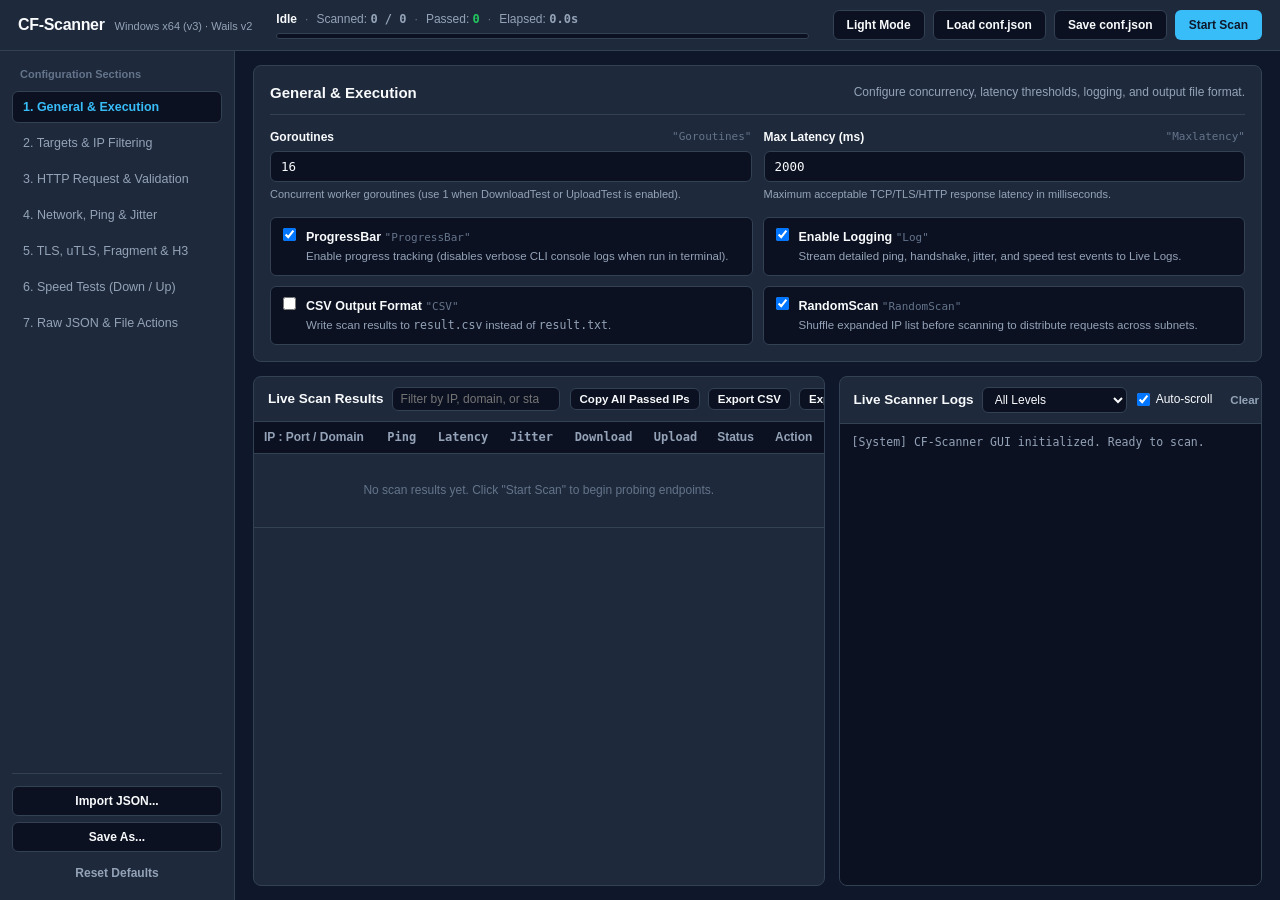
<file: cf-scanner/frontend/index.html>
<!DOCTYPE html>
<html lang="en" data-theme="dark">
<head>
  <meta charset="UTF-8" />
  <meta name="viewport" content="width=device-width, initial-scale=1.0" />
  <title>CF-Scanner — Cloudflare CDN &amp; Edge IP Scanner</title>
  <link rel="stylesheet" href="style.css" />
</head>
<body>
  <div class="app-shell">
    <!-- Top Control Bar -->
    <header class="topbar">
      <div class="brand-zone">
        <span class="brand-title">CF-Scanner</span>
        <span class="brand-meta">Windows x64 (v3) · Wails v2</span>
      </div>

      <div class="progress-zone" aria-label="Scan progress">
        <div class="progress-stats">
          <span id="status-badge" class="status-text" data-state="idle">Idle</span>
          <span class="sep">·</span>
          <span>Scanned: <strong id="stat-scanned" class="mono">0 / 0</strong></span>
          <span class="sep">·</span>
          <span>Passed: <strong id="stat-passed" class="mono text-success">0</strong></span>
          <span class="sep">·</span>
          <span>Elapsed: <strong id="stat-elapsed" class="mono">0.0s</strong></span>
        </div>
        <div class="progress-track" role="progressbar" aria-valuemin="0" aria-valuemax="100" aria-valuenow="0" id="progress-bar-container">
          <div id="progress-fill" class="progress-fill" style="width: 0%"></div>
        </div>
      </div>

      <div class="actions-zone">
        <button type="button" id="btn-theme-toggle" class="btn btn-secondary" title="Toggle Dark / Light Theme">
          Light Mode
        </button>
        <button type="button" id="btn-load-conf" class="btn btn-secondary">
          Load conf.json
        </button>
        <button type="button" id="btn-save-conf" class="btn btn-secondary">
          Save conf.json
        </button>
        <button type="button" id="btn-start-stop" class="btn btn-primary" data-running="false">
          Start Scan
        </button>
      </div>
    </header>

    <!-- Main Workspace Split -->
    <div class="workspace">
      <!-- Left Sidebar Navigation for 1-to-1 conf.json Sections -->
      <aside class="sidebar" aria-label="Configuration sections">
        <div class="sidebar-group-label">Configuration Sections</div>
        <nav class="sidebar-nav">
          <button type="button" class="nav-item active" data-tab="tab-general">
            <span>1. General &amp; Execution</span>
          </button>
          <button type="button" class="nav-item" data-tab="tab-targets">
            <span>2. Targets &amp; IP Filtering</span>
          </button>
          <button type="button" class="nav-item" data-tab="tab-http">
            <span>3. HTTP Request &amp; Validation</span>
          </button>
          <button type="button" class="nav-item" data-tab="tab-network">
            <span>4. Network, Ping &amp; Jitter</span>
          </button>
          <button type="button" class="nav-item" data-tab="tab-tls">
            <span>5. TLS, uTLS, Fragment &amp; H3</span>
          </button>
          <button type="button" class="nav-item" data-tab="tab-speed">
            <span>6. Speed Tests (Down / Up)</span>
          </button>
          <button type="button" class="nav-item" data-tab="tab-json">
            <span>7. Raw JSON &amp; File Actions</span>
          </button>
        </nav>

        <div class="sidebar-footer">
          <button type="button" id="btn-import-conf" class="btn btn-secondary btn-block">Import JSON...</button>
          <button type="button" id="btn-save-as-conf" class="btn btn-secondary btn-block">Save As...</button>
          <button type="button" id="btn-reset-conf" class="btn btn-ghost btn-block">Reset Defaults</button>
        </div>
      </aside>

      <!-- Center & Right Main Content -->
      <main class="main-viewport">
        <!-- Validation / Speed-Test Warning Banner -->
        <div id="goroutine-warning" class="warning-banner hidden" role="alert">
          <div class="warning-text">
            <strong>Bandwidth Contention Warning:</strong>
            <code>DownloadTest</code> or <code>UploadTest</code> is enabled while <code>Goroutines</code> is greater than 1 (<span id="warn-goroutine-val" class="mono">16</span>). Running concurrent speed tests causes inaccurate measurements.
          </div>
          <button type="button" id="btn-fix-goroutines" class="btn btn-warn-action">Set Goroutines = 1</button>
        </div>

        <!-- Upper Configuration Pane -->
        <section class="config-pane">
          <!-- TAB 1: General & Execution -->
          <div id="tab-general" class="tab-panel active">
            <div class="panel-header">
              <h2>General &amp; Execution</h2>
              <p>Configure concurrency, latency thresholds, logging, and output file format.</p>
            </div>
            <div class="form-grid cols-2">
              <div class="field">
                <label for="cfg-Goroutines">Goroutines <span class="key-hint">"Goroutines"</span></label>
                <input type="number" id="cfg-Goroutines" min="1" max="512" step="1" class="mono" />
                <span class="field-help">Concurrent worker goroutines (use 1 when DownloadTest or UploadTest is enabled).</span>
              </div>
              <div class="field">
                <label for="cfg-Maxlatency">Max Latency (ms) <span class="key-hint">"Maxlatency"</span></label>
                <input type="number" id="cfg-Maxlatency" min="50" max="60000" step="50" class="mono" />
                <span class="field-help">Maximum acceptable TCP/TLS/HTTP response latency in milliseconds.</span>
              </div>
            </div>
            <div class="toggle-grid">
              <label class="toggle-card">
                <input type="checkbox" id="cfg-ProgressBar" />
                <div>
                  <div class="toggle-title">ProgressBar <span class="key-hint">"ProgressBar"</span></div>
                  <div class="toggle-desc">Enable progress tracking (disables verbose CLI console logs when run in terminal).</div>
                </div>
              </label>
              <label class="toggle-card">
                <input type="checkbox" id="cfg-Log" />
                <div>
                  <div class="toggle-title">Enable Logging <span class="key-hint">"Log"</span></div>
                  <div class="toggle-desc">Stream detailed ping, handshake, jitter, and speed test events to Live Logs.</div>
                </div>
              </label>
              <label class="toggle-card">
                <input type="checkbox" id="cfg-CSV" />
                <div>
                  <div class="toggle-title">CSV Output Format <span class="key-hint">"CSV"</span></div>
                  <div class="toggle-desc">Write scan results to <code>result.csv</code> instead of <code>result.txt</code>.</div>
                </div>
              </label>
              <label class="toggle-card">
                <input type="checkbox" id="cfg-RandomScan" />
                <div>
                  <div class="toggle-title">RandomScan <span class="key-hint">"RandomScan"</span></div>
                  <div class="toggle-desc">Shuffle expanded IP list before scanning to distribute requests across subnets.</div>
                </div>
              </label>
            </div>
          </div>

          <!-- TAB 2: Targets & IP Filtering -->
          <div id="tab-targets" class="tab-panel">
            <div class="panel-header">
              <h2>Targets &amp; IP Filtering</h2>
              <p>Configure IPv4/IPv6 lists (supporting both single IPs and CIDR ranges), AllowRange/IgnoreRange filters, and DomainScan.</p>
            </div>
            <div class="form-grid cols-2">
              <div class="field">
                <label for="cfg-IpVersion">IP Version <span class="key-hint">"IpVersion"</span></label>
                <select id="cfg-IpVersion" class="mono">
                  <option value="4">4 (IPv4 — Single IPs /32 &amp; CIDR Ranges)</option>
                  <option value="6">6 (IPv6 — Single IPs /128 &amp; CIDR Ranges)</option>
                </select>
              </div>
              <div class="field">
                <label for="cfg-IplistPath">IP List File Path <span class="key-hint">"IplistPath"</span></label>
                <div class="input-with-btn">
                  <input type="text" id="cfg-IplistPath" class="mono" placeholder="ipv4.txt" />
                  <button type="button" id="btn-browse-iplist" class="btn btn-secondary">Browse File...</button>
                  <button type="button" id="btn-load-iplist-editor" class="btn btn-secondary">Load File</button>
                </div>
              </div>
            </div>

            <!-- Inline IP List Editor & Live Preview -->
            <div class="subpanel">
              <div class="subpanel-header">
                <div>
                  <strong>Inline IP / CIDR List Editor &amp; Validator</strong>
                  <span class="subpanel-meta" id="iplist-preview-summary">Supports bare single IPs (104.16.132.229, 2606:4700::6810:84e5) and CIDR blocks.</span>
                </div>
                <div class="subpanel-actions">
                  <button type="button" id="btn-preview-iplist" class="btn btn-secondary btn-sm">Validate &amp; Count</button>
                  <button type="button" id="btn-save-iplist-editor" class="btn btn-secondary btn-sm">Save to IplistPath</button>
                </div>
              </div>
              <textarea id="iplist-inline-editor" rows="4" class="mono" placeholder="# Paste or edit single IPs and CIDR ranges here...&#10;104.16.132.229&#10;104.16.0.0/24"></textarea>
              <div id="iplist-warnings" class="inline-warnings hidden"></div>
            </div>

            <div class="form-grid cols-2">
              <div class="field">
                <label for="cfg-IgnoreRange">IgnoreRange (One CIDR or Single IP per line) <span class="key-hint">"IgnoreRange"</span></label>
                <textarea id="cfg-IgnoreRange" rows="3" class="mono" placeholder="172.0.0.0/8&#10;104.16.132.229"></textarea>
              </div>
              <div class="field">
                <label for="cfg-AllowRange">AllowRange (One CIDR or Single IP per line; empty = allow all) <span class="key-hint">"AllowRange"</span></label>
                <textarea id="cfg-AllowRange" rows="3" class="mono" placeholder="104.16.0.0/16&#10;104.16.132.229"></textarea>
              </div>
            </div>

            <div class="subpanel">
              <div class="subpanel-header">
                <strong>DomainScan Configuration <span class="key-hint">"DomainScan"</span></strong>
              </div>
              <div class="toggle-grid cols-3">
                <label class="toggle-compact"><input type="checkbox" id="cfg-DomainScan-Enable" /> <span>Enable (<code>"Enable"</code>)</span></label>
                <label class="toggle-compact"><input type="checkbox" id="cfg-DomainScan-DomainAsSNI" /> <span>DomainAsSNI (<code>"DomainAsSNI"</code>)</span></label>
                <label class="toggle-compact"><input type="checkbox" id="cfg-DomainScan-DomainAsHost" /> <span>DomainAsHost (<code>"DomainAsHost"</code>)</span></label>
                <label class="toggle-compact"><input type="checkbox" id="cfg-DomainScan-Shuffle" /> <span>Shuffle (<code>"Shuffle"</code>)</span></label>
                <label class="toggle-compact"><input type="checkbox" id="cfg-DomainScan-SkipIPV6" /> <span>SkipIPV6 (<code>"SkipIPV6"</code>)</span></label>
              </div>
              <div class="field mt-8">
                <label for="cfg-DomainScan-DomainListPath">DomainListPath <span class="key-hint">"DomainListPath"</span></label>
                <div class="input-with-btn">
                  <input type="text" id="cfg-DomainScan-DomainListPath" class="mono" placeholder="cloudfalare-domains.txt" />
                  <button type="button" id="btn-browse-domainlist" class="btn btn-secondary">Browse File...</button>
                </div>
              </div>
            </div>
          </div>

          <!-- TAB 3: HTTP Request & Validation -->
          <div id="tab-http" class="tab-panel">
            <div class="panel-header">
              <h2>HTTP Request &amp; Response Validation</h2>
              <p>Configure request Hostname, Ports, Path, Padding cookies, custom Request Headers, and expected Response validation.</p>
            </div>
            <div class="form-grid cols-3">
              <div class="field">
                <label for="cfg-Hostname">Hostname <span class="key-hint">"Hostname"</span></label>
                <input type="text" id="cfg-Hostname" class="mono" placeholder="cp.cloudflare.com or {ip}" />
              </div>
              <div class="field">
                <label for="cfg-Path">Path <span class="key-hint">"Path"</span></label>
                <input type="text" id="cfg-Path" class="mono" placeholder="/" />
              </div>
              <div class="field">
                <label for="cfg-Ports">Ports (comma-separated; empty = default 443/80) <span class="key-hint">"Ports"</span></label>
                <input type="text" id="cfg-Ports" class="mono" placeholder="e.g. 443, 2053, 8443 (empty = auto)" />
              </div>
            </div>

            <div class="form-grid cols-2">
              <div class="field">
                <label for="cfg-ResponseStatusCode">Acceptable Status Codes <span class="key-hint">"ResponseStatusCode"</span></label>
                <input type="text" id="cfg-ResponseStatusCode" class="mono" placeholder="200, 204" />
              </div>
              <div class="field">
                <label for="cfg-PaddingSize">Cookie Padding Size Range <span class="key-hint">"PaddingSize"</span></label>
                <div class="input-with-toggle">
                  <label class="toggle-compact"><input type="checkbox" id="cfg-Padding" /> <span>Enable (<code>"Padding"</code>)</span></label>
                  <input type="text" id="cfg-PaddingSize" class="mono" placeholder="100-1000" />
                </div>
              </div>
            </div>

            <div class="form-grid cols-2">
              <div class="subpanel">
                <div class="subpanel-header">
                  <strong>Request Headers <span class="key-hint">"Headers"</span></strong>
                  <button type="button" id="btn-add-req-header" class="btn btn-secondary btn-sm">+ Add Header</button>
                </div>
                <div id="req-headers-list" class="kv-list"></div>
              </div>

              <div class="subpanel">
                <div class="subpanel-header">
                  <strong>Required Response Headers <span class="key-hint">"ResponseHeader"</span></strong>
                  <button type="button" id="btn-add-resp-header" class="btn btn-secondary btn-sm">+ Add Match Rule</button>
                </div>
                <div id="resp-headers-list" class="kv-list"></div>
              </div>
            </div>
          </div>

          <!-- TAB 4: Network, Ping & Jitter -->
          <div id="tab-network" class="tab-panel">
            <div class="panel-header">
              <h2>Network, Ping &amp; Jitter</h2>
              <p>Configure ICMP/UDP pre-scan Ping checks and multi-sample HTTP Jitter evaluation.</p>
            </div>
            <div class="form-grid cols-2">
              <div class="subpanel">
                <div class="subpanel-header">
                  <strong>Ping Configuration <span class="key-hint">"Ping"</span></strong>
                  <label class="toggle-compact"><input type="checkbox" id="cfg-Ping-Enable" /> <span>Enable (<code>"Enable"</code>)</span></label>
                </div>
                <div class="form-grid cols-2">
                  <div class="field">
                    <label for="cfg-Ping-MaxPing">MaxPing (ms) <span class="key-hint">"MaxPing"</span></label>
                    <input type="number" id="cfg-Ping-MaxPing" min="1" step="10" class="mono" />
                  </div>
                  <div class="field">
                    <label for="cfg-Ping-Size">Packet Size Range <span class="key-hint">"Size"</span></label>
                    <input type="text" id="cfg-Ping-Size" class="mono" placeholder="24-65" />
                  </div>
                </div>
                <label class="toggle-compact mt-8">
                  <input type="checkbox" id="cfg-Ping-Privileged" />
                  <span>Privileged Raw ICMP Ping (<code>"Privileged"</code> — requires Administrator/root privileges when true)</span>
                </label>
              </div>

              <div class="subpanel">
                <div class="subpanel-header">
                  <strong>Jitter Calculation <span class="key-hint">"Jitter"</span></strong>
                  <label class="toggle-compact"><input type="checkbox" id="cfg-Jitter-Enable" /> <span>Enable (<code>"Enable"</code>)</span></label>
                </div>
                <div class="form-grid cols-3">
                  <div class="field">
                    <label for="cfg-Jitter-MaxJitter">MaxJitter (ms) <span class="key-hint">"MaxJitter"</span></label>
                    <input type="number" id="cfg-Jitter-MaxJitter" min="0.1" step="0.5" class="mono" />
                  </div>
                  <div class="field">
                    <label for="cfg-Jitter-Samples">Samples <span class="key-hint">"Samples"</span></label>
                    <input type="number" id="cfg-Jitter-Samples" min="1" max="50" step="1" class="mono" />
                  </div>
                  <div class="field">
                    <label for="cfg-Jitter-Interval">Interval (ms) <span class="key-hint">"Interval"</span></label>
                    <input type="number" id="cfg-Jitter-Interval" min="0" step="10" class="mono" />
                  </div>
                </div>
              </div>
            </div>
          </div>

          <!-- TAB 5: TLS, uTLS, Fragment, HTTP/3 & Noise -->
          <div id="tab-tls" class="tab-panel">
            <div class="panel-header">
              <h2>TLS, uTLS, ClientHello Fragment, HTTP/3 &amp; UDP Noise</h2>
              <p>Configure TLS SNI/ALPN, uTLS browser fingerprinting, TLS ClientHello fragmentation, and HTTP/3 QUIC noise packets.</p>
            </div>
            <div class="form-grid cols-2">
              <div class="subpanel">
                <div class="subpanel-header">
                  <strong>TLS &amp; HTTP/3 <span class="key-hint">"TLS" / "HTTP/3"</span></strong>
                  <div class="subpanel-actions">
                    <label class="toggle-compact"><input type="checkbox" id="cfg-TLS-Enable" /> <span>TLS.Enable</span></label>
                    <label class="toggle-compact"><input type="checkbox" id="cfg-HTTP3" /> <span>HTTP/3 (<code>"HTTP/3"</code>)</span></label>
                  </div>
                </div>
                <div class="form-grid cols-2">
                  <div class="field">
                    <label for="cfg-TLS-SNI">TLS SNI <span class="key-hint">"SNI"</span></label>
                    <input type="text" id="cfg-TLS-SNI" class="mono" placeholder="cp.cloudflare.com or {ip}" />
                  </div>
                  <div class="field">
                    <label for="cfg-TLS-Alpn">ALPN Protocols (comma-separated) <span class="key-hint">"Alpn"</span></label>
                    <input type="text" id="cfg-TLS-Alpn" class="mono" placeholder="h2, http/1.1" />
                  </div>
                </div>
                <label class="toggle-compact mt-8">
                  <input type="checkbox" id="cfg-TLS-Insecure" />
                  <span>Skip Certificate Verification (<code>"Insecure"</code>)</span>
                </label>
              </div>

              <div class="subpanel">
                <div class="subpanel-header">
                  <strong>uTLS Fingerprint <span class="key-hint">"TLS.Utls"</span></strong>
                  <label class="toggle-compact"><input type="checkbox" id="cfg-TLS-Utls-Enable" /> <span>Utls.Enable</span></label>
                </div>
                <div class="form-grid cols-3">
                  <div class="field">
                    <label for="cfg-TLS-Utls-Fingerprint">Fingerprint <span class="key-hint">"Fingerprint"</span></label>
                    <select id="cfg-TLS-Utls-Fingerprint" class="mono">
                      <option value="chrome">chrome</option>
                      <option value="firefox">firefox</option>
                      <option value="edge">edge</option>
                      <option value="360">360</option>
                      <option value="ios">ios</option>
                    </select>
                  </div>
                  <div class="field">
                    <label for="cfg-TLS-Utls-TcpTimeout">TcpTimeout (ms) <span class="key-hint">"TcpTimeout"</span></label>
                    <input type="number" id="cfg-TLS-Utls-TcpTimeout" min="50" step="50" class="mono" />
                  </div>
                  <div class="field">
                    <label for="cfg-TLS-Utls-TcpConnectAttempt">Connect Attempts <span class="key-hint">"TcpConnectAttempt"</span></label>
                    <input type="number" id="cfg-TLS-Utls-TcpConnectAttempt" min="1" max="10" step="1" class="mono" />
                  </div>
                </div>
              </div>
            </div>

            <div class="form-grid cols-2">
              <div class="subpanel">
                <div class="subpanel-header">
                  <strong>TLS ClientHello Fragment <span class="key-hint">"TLS.Utls.Fragment"</span></strong>
                  <label class="toggle-compact"><input type="checkbox" id="cfg-Fragment-Enable" /> <span>Fragment.Enable</span></label>
                </div>
                <div class="form-grid cols-3">
                  <div class="field">
                    <label for="cfg-Fragment-Length">Length Range <span class="key-hint">"Length"</span></label>
                    <input type="text" id="cfg-Fragment-Length" class="mono" placeholder="50-100" />
                  </div>
                  <div class="field">
                    <label for="cfg-Fragment-Delay">Delay Range (ms) <span class="key-hint">"Delay"</span></label>
                    <input type="text" id="cfg-Fragment-Delay" class="mono" placeholder="10-15" />
                  </div>
                  <div class="field">
                    <label for="cfg-Fragment-MaxSplit">MaxSplit (empty = null) <span class="key-hint">"MaxSplit"</span></label>
                    <input type="text" id="cfg-Fragment-MaxSplit" class="mono" placeholder="null (or e.g. 2-5)" />
                  </div>
                </div>
              </div>

              <div class="subpanel">
                <div class="subpanel-header">
                  <strong>HTTP/3 UDP Noise Injection <span class="key-hint">"Noises"</span></strong>
                  <div class="subpanel-actions">
                    <label class="toggle-compact"><input type="checkbox" id="cfg-Noises-Enable" /> <span>Noises.Enable</span></label>
                    <button type="button" id="btn-add-noise-packet" class="btn btn-secondary btn-sm">+ Add Packet</button>
                  </div>
                </div>
                <div id="noise-packets-list" class="kv-list"></div>
              </div>
            </div>
          </div>

          <!-- TAB 6: Speed Tests (DownloadTest & UploadTest) -->
          <div id="tab-speed" class="tab-panel">
            <div class="panel-header">
              <h2>Speed Tests (DownloadTest &amp; UploadTest)</h2>
              <p>Configure independent or sequential HTTP GET download and streaming HTTP POST upload speed tests with JAMMED detection.</p>
            </div>
            <div class="form-grid cols-2">
              <div class="subpanel">
                <div class="subpanel-header">
                  <strong>DownloadTest <span class="key-hint">"DownloadTest"</span></strong>
                  <label class="toggle-compact"><input type="checkbox" id="cfg-DownloadTest-Enable" /> <span>Enable</span></label>
                </div>
                <div class="field">
                  <label for="cfg-DownloadTest-Url">Target URL <span class="key-hint">"Url"</span></label>
                  <input type="text" id="cfg-DownloadTest-Url" class="mono" />
                </div>
                <div class="form-grid cols-3">
                  <div class="field">
                    <label for="cfg-DownloadTest-SNI">SNI <span class="key-hint">"SNI"</span></label>
                    <input type="text" id="cfg-DownloadTest-SNI" class="mono" />
                  </div>
                  <div class="field">
                    <label for="cfg-DownloadTest-TargetBytes">TargetBytes <span class="key-hint">"TargetBytes"</span></label>
                    <input type="number" id="cfg-DownloadTest-TargetBytes" min="1024" step="500000" class="mono" />
                  </div>
                  <div class="field">
                    <label for="cfg-DownloadTest-Timeout">Timeout (ms) <span class="key-hint">"Timeout"</span></label>
                    <input type="number" id="cfg-DownloadTest-Timeout" min="100" step="500" class="mono" />
                  </div>
                </div>
                <label class="toggle-compact mt-8">
                  <input type="checkbox" id="cfg-DownloadTest-SeparateConnection" />
                  <span>Open Separate Connection (<code>"SeparateConnection"</code> — required for HTTP/3)</span>
                </label>
              </div>

              <div class="subpanel">
                <div class="subpanel-header">
                  <strong>UploadTest <span class="key-hint">"UploadTest"</span></strong>
                  <label class="toggle-compact"><input type="checkbox" id="cfg-UploadTest-Enable" /> <span>Enable</span></label>
                </div>
                <div class="field">
                  <label for="cfg-UploadTest-Url">Target POST URL <span class="key-hint">"Url"</span></label>
                  <input type="text" id="cfg-UploadTest-Url" class="mono" />
                </div>
                <div class="form-grid cols-2">
                  <div class="field">
                    <label for="cfg-UploadTest-SNI">SNI <span class="key-hint">"SNI"</span></label>
                    <input type="text" id="cfg-UploadTest-SNI" class="mono" />
                  </div>
                  <div class="field">
                    <label for="cfg-UploadTest-Timeout">Timeout (ms) <span class="key-hint">"Timeout"</span></label>
                    <input type="number" id="cfg-UploadTest-Timeout" min="100" step="500" class="mono" />
                  </div>
                </div>
                <div class="form-grid cols-2">
                  <div class="field">
                    <label for="cfg-UploadTest-PayloadBytes">PayloadBytes (POST Body) <span class="key-hint">"PayloadBytes"</span></label>
                    <input type="number" id="cfg-UploadTest-PayloadBytes" min="1024" step="500000" class="mono" />
                  </div>
                  <div class="field">
                    <label for="cfg-UploadTest-TargetBytes">TargetBytes (Min Expected) <span class="key-hint">"TargetBytes"</span></label>
                    <input type="number" id="cfg-UploadTest-TargetBytes" min="1024" step="500000" class="mono" />
                  </div>
                </div>
                <label class="toggle-compact mt-8">
                  <input type="checkbox" id="cfg-UploadTest-SeparateConnection" />
                  <span>Open Separate Connection (<code>"SeparateConnection"</code> — required for HTTP/3)</span>
                </label>
              </div>
            </div>
          </div>

          <!-- TAB 7: Raw JSON & File Actions -->
          <div id="tab-json" class="tab-panel">
            <div class="panel-header">
              <div>
                <h2>Raw <code>conf.json</code> Editor &amp; Synchronization</h2>
                <p>Two-way synchronized with all GUI controls. Edit raw JSON directly and click "Apply Raw JSON to Form".</p>
              </div>
              <div class="subpanel-actions">
                <button type="button" id="btn-apply-raw-json" class="btn btn-secondary">Apply Raw JSON to Form</button>
                <button type="button" id="btn-copy-raw-json" class="btn btn-secondary">Copy JSON</button>
              </div>
            </div>
            <textarea id="raw-json-editor" rows="12" class="mono raw-json-textarea" spellcheck="false"></textarea>
            <div id="raw-json-error" class="inline-warnings hidden"></div>
          </div>
        </section>

        <!-- Lower Live Results & Real-Time Logs Split -->
        <section class="telemetry-split">
          <!-- Results Table Panel -->
          <div class="results-card">
            <div class="card-toolbar">
              <div class="toolbar-left">
                <h3>Live Scan Results</h3>
                <input type="search" id="results-filter" placeholder="Filter by IP, domain, or status..." class="input-sm" />
              </div>
              <div class="toolbar-right">
                <button type="button" id="btn-copy-all-ips" class="btn btn-secondary btn-sm">Copy All Passed IPs</button>
                <button type="button" id="btn-export-csv" class="btn btn-secondary btn-sm">Export CSV</button>
                <button type="button" id="btn-export-txt" class="btn btn-secondary btn-sm">Export TXT</button>
              </div>
            </div>
            <div class="table-scroll">
              <table class="results-table" id="results-table">
                <thead>
                  <tr>
                    <th data-sort="addr" class="sortable">IP : Port / Domain</th>
                    <th data-sort="pingMs" class="sortable num">Ping</th>
                    <th data-sort="latencyMs" class="sortable num">Latency</th>
                    <th data-sort="jitterMs" class="sortable num">Jitter</th>
                    <th data-sort="downloadMbps" class="sortable num">Download</th>
                    <th data-sort="uploadMbps" class="sortable num">Upload</th>
                    <th data-sort="status" class="sortable">Status</th>
                    <th>Action</th>
                  </tr>
                </thead>
                <tbody id="results-tbody">
                  <tr class="empty-row">
                    <td colspan="8">No scan results yet. Click "Start Scan" to begin probing endpoints.</td>
                  </tr>
                </tbody>
              </table>
            </div>
          </div>

          <!-- Live Logs Panel -->
          <div class="logs-card">
            <div class="card-toolbar">
              <div class="toolbar-left">
                <h3>Live Scanner Logs</h3>
                <select id="log-level-filter" class="input-sm">
                  <option value="all">All Levels</option>
                  <option value="success">Passed Only</option>
                  <option value="warn">Warnings / Jammed</option>
                  <option value="error">Errors</option>
                </select>
              </div>
              <div class="toolbar-right">
                <label class="toggle-compact"><input type="checkbox" id="log-autoscroll" checked /> <span>Auto-scroll</span></label>
                <button type="button" id="btn-clear-logs" class="btn btn-ghost btn-sm">Clear Log</button>
              </div>
            </div>
            <div id="logs-container" class="logs-viewport mono" role="log" aria-live="polite">
              <div class="log-line log-info">[System] CF-Scanner GUI initialized. Ready to scan.</div>
            </div>
          </div>
        </section>
      </main>
    </div>
  </div>

  <script src="app.js"></script>
</body>
</html>
</file>
<file: cf-scanner/frontend/style.css>
:root,
[data-theme="dark"] {
  --bg-canvas: #0f172a;
  --bg-surface: #1e293b;
  --bg-elevated: #0b1120;
  --bg-hover: #334155;
  --text-primary: #f8fafc;
  --text-secondary: #94a3b8;
  --text-muted: #64748b;
  --border-color: #334155;
  --accent: #38bdf8;
  --accent-hover: #0284c7;
  --accent-fg: #0f172a;
  --success: #22c55e;
  --warning: #f59e0b;
  --danger: #ef4444;
}

[data-theme="light"] {
  --bg-canvas: #f8fafc;
  --bg-surface: #ffffff;
  --bg-elevated: #f1f5f9;
  --bg-hover: #e2e8f0;
  --text-primary: #0f172a;
  --text-secondary: #475569;
  --text-muted: #64748b;
  --border-color: #cbd5e1;
  --accent: #0284c7;
  --accent-hover: #0369a1;
  --accent-fg: #ffffff;
  --success: #16a34a;
  --warning: #d97706;
  --danger: #dc2626;
}

* {
  box-sizing: border-box;
  margin: 0;
  padding: 0;
}

body {
  font-family: "Segoe UI", -apple-system, BlinkMacSystemFont, Roboto, sans-serif;
  background-color: var(--bg-canvas);
  color: var(--text-primary);
  font-size: 13px;
  line-height: 1.45;
  height: 100vh;
  overflow: hidden;
  user-select: none;
}

.mono {
  font-family: Consolas, "JetBrains Mono", "Cascadia Mono", monospace;
  font-variant-numeric: tabular-nums;
}

.app-shell {
  display: flex;
  flex-direction: column;
  height: 100vh;
  width: 100vw;
}

/* Top Control Bar */
.topbar {
  display: flex;
  align-items: center;
  justify-content: space-between;
  gap: 24px;
  padding: 10px 18px;
  background-color: var(--bg-surface);
  border-bottom: 1px solid var(--border-color);
  flex-shrink: 0;
}

.brand-zone {
  display: flex;
  align-items: baseline;
  gap: 10px;
  white-space: nowrap;
}

.brand-title {
  font-size: 16px;
  font-weight: 700;
  letter-spacing: -0.02em;
}

.brand-meta {
  font-size: 11px;
  color: var(--text-secondary);
}

.progress-zone {
  flex: 1;
  max-width: 560px;
  display: flex;
  flex-direction: column;
  gap: 5px;
}

.progress-stats {
  display: flex;
  align-items: center;
  gap: 8px;
  font-size: 12px;
  color: var(--text-secondary);
}

.status-text {
  font-weight: 600;
  color: var(--text-primary);
}

.status-text[data-state="running"] {
  color: var(--accent);
}
.status-text[data-state="completed"] {
  color: var(--success);
}
.status-text[data-state="stopping"],
.status-text[data-state="stopped"] {
  color: var(--warning);
}
.status-text[data-state="error"] {
  color: var(--danger);
}

.sep {
  color: var(--text-muted);
}

.text-success {
  color: var(--success);
}

.progress-track {
  height: 6px;
  background-color: var(--bg-elevated);
  border: 1px solid var(--border-color);
  border-radius: 4px;
  overflow: hidden;
}

.progress-fill {
  height: 100%;
  background-color: var(--accent);
  transition: width 150ms ease-out;
}

.actions-zone {
  display: flex;
  align-items: center;
  gap: 8px;
  flex-shrink: 0;
}

/* Workspace Layout */
.workspace {
  flex: 1;
  display: flex;
  overflow: hidden;
}

.sidebar {
  width: 235px;
  background-color: var(--bg-surface);
  border-right: 1px solid var(--border-color);
  display: flex;
  flex-direction: column;
  padding: 12px;
  flex-shrink: 0;
}

.sidebar-group-label {
  font-size: 11px;
  font-weight: 600;
  color: var(--text-muted);
  padding: 4px 8px 8px;
}

.sidebar-nav {
  display: flex;
  flex-direction: column;
  gap: 4px;
  flex: 1;
}

.nav-item {
  text-align: left;
  background: transparent;
  border: 1px solid transparent;
  color: var(--text-secondary);
  padding: 8px 10px;
  border-radius: 6px;
  font-size: 12.5px;
  font-weight: 500;
  cursor: pointer;
  transition: background-color 120ms, color 120ms;
}

.nav-item:hover {
  background-color: var(--bg-hover);
  color: var(--text-primary);
}

.nav-item.active {
  background-color: var(--bg-elevated);
  color: var(--accent);
  border-color: var(--border-color);
  font-weight: 600;
}

.sidebar-footer {
  display: flex;
  flex-direction: column;
  gap: 6px;
  padding-top: 12px;
  border-top: 1px solid var(--border-color);
}

/* Main Viewport */
.main-viewport {
  flex: 1;
  display: flex;
  flex-direction: column;
  padding: 14px 18px;
  gap: 14px;
  overflow-y: auto;
}

.warning-banner {
  display: flex;
  align-items: center;
  justify-content: space-between;
  gap: 16px;
  padding: 10px 14px;
  border-radius: 8px;
  background-color: rgba(245, 158, 11, 0.14);
  border: 1px solid var(--warning);
  color: var(--text-primary);
}

.hidden {
  display: none !important;
}

/* Config Pane */
.config-pane {
  background-color: var(--bg-surface);
  border: 1px solid var(--border-color);
  border-radius: 8px;
  padding: 16px;
}

.tab-panel {
  display: none;
  flex-direction: column;
  gap: 14px;
}

.tab-panel.active {
  display: flex;
}

.panel-header {
  display: flex;
  align-items: flex-start;
  justify-content: space-between;
  gap: 12px;
  padding-bottom: 10px;
  border-bottom: 1px solid var(--border-color);
}

.panel-header h2 {
  font-size: 15px;
  font-weight: 600;
}

.panel-header p {
  font-size: 12px;
  color: var(--text-secondary);
  margin-top: 2px;
}

.form-grid {
  display: grid;
  gap: 12px;
}
.form-grid.cols-2 {
  grid-template-columns: repeat(2, minmax(0, 1fr));
}
.form-grid.cols-3 {
  grid-template-columns: repeat(3, minmax(0, 1fr));
}

.field {
  display: flex;
  flex-direction: column;
  gap: 5px;
}

.field label {
  font-size: 12px;
  font-weight: 600;
  color: var(--text-primary);
  display: flex;
  align-items: center;
  justify-content: space-between;
}

.key-hint {
  font-family: Consolas, monospace;
  font-size: 11px;
  font-weight: 400;
  color: var(--text-muted);
}

.field-help {
  font-size: 11px;
  color: var(--text-secondary);
}

input[type="text"],
input[type="number"],
input[type="search"],
select,
textarea {
  background-color: var(--bg-elevated);
  border: 1px solid var(--border-color);
  color: var(--text-primary);
  border-radius: 6px;
  padding: 7px 10px;
  font-size: 12.5px;
  outline: none;
  width: 100%;
}

input:focus,
select:focus,
textarea:focus {
  border-color: var(--accent);
}

.input-with-btn,
.input-with-toggle {
  display: flex;
  align-items: center;
  gap: 6px;
}

.toggle-grid {
  display: grid;
  grid-template-columns: repeat(2, minmax(0, 1fr));
  gap: 10px;
}
.toggle-grid.cols-3 {
  grid-template-columns: repeat(3, minmax(0, 1fr));
}

.toggle-card {
  display: flex;
  align-items: flex-start;
  gap: 10px;
  padding: 10px 12px;
  border-radius: 6px;
  background-color: var(--bg-elevated);
  border: 1px solid var(--border-color);
  cursor: pointer;
}

.toggle-title {
  font-weight: 600;
  font-size: 12.5px;
}

.toggle-desc {
  font-size: 11.5px;
  color: var(--text-secondary);
  margin-top: 2px;
}

.toggle-compact {
  display: inline-flex;
  align-items: center;
  gap: 6px;
  font-size: 12px;
  cursor: pointer;
  white-space: nowrap;
}

.mt-8 {
  margin-top: 8px;
}

.subpanel {
  background-color: var(--bg-elevated);
  border: 1px solid var(--border-color);
  border-radius: 6px;
  padding: 12px;
  display: flex;
  flex-direction: column;
  gap: 10px;
}

.subpanel-header {
  display: flex;
  align-items: center;
  justify-content: space-between;
  gap: 8px;
}

.subpanel-meta {
  display: block;
  font-size: 11px;
  color: var(--text-secondary);
  font-weight: 400;
}

.subpanel-actions {
  display: flex;
  align-items: center;
  gap: 8px;
}

.kv-list {
  display: flex;
  flex-direction: column;
  gap: 6px;
  max-height: 150px;
  overflow-y: auto;
}

.kv-row {
  display: grid;
  grid-template-columns: 1fr 1.6fr auto;
  gap: 6px;
  align-items: center;
}

.noise-row {
  display: grid;
  grid-template-columns: 95px 1fr 1fr auto;
  gap: 6px;
  align-items: center;
}

.inline-warnings {
  padding: 8px 10px;
  border-radius: 6px;
  background-color: rgba(245, 158, 11, 0.12);
  border: 1px solid var(--warning);
  font-size: 11.5px;
  color: var(--text-primary);
}

.raw-json-textarea {
  min-height: 220px;
  line-height: 1.45;
}

/* Buttons */
.btn {
  padding: 7px 13px;
  border-radius: 6px;
  font-size: 12px;
  font-weight: 600;
  border: 1px solid transparent;
  cursor: pointer;
  white-space: nowrap;
  transition: background-color 120ms, border-color 120ms;
}

.btn-sm {
  padding: 4px 9px;
  font-size: 11.5px;
}

.btn-block {
  width: 100%;
}

.btn-primary {
  background-color: var(--accent);
  color: var(--accent-fg);
}
.btn-primary:hover {
  background-color: var(--accent-hover);
}
.btn-primary[data-running="true"] {
  background-color: var(--danger);
  color: #ffffff;
}

.btn-secondary {
  background-color: var(--bg-elevated);
  color: var(--text-primary);
  border-color: var(--border-color);
}
.btn-secondary:hover {
  background-color: var(--bg-hover);
}

.btn-ghost {
  background: transparent;
  color: var(--text-secondary);
  border-color: transparent;
}
.btn-ghost:hover {
  background-color: var(--bg-hover);
  color: var(--text-primary);
}

.btn-warn-action {
  background-color: var(--warning);
  color: #0f172a;
}

/* Telemetry Split: Results Table + Live Logs */
.telemetry-split {
  display: grid;
  grid-template-columns: 1.35fr 1fr;
  gap: 14px;
  flex: 1;
  min-height: 270px;
}

.results-card,
.logs-card {
  background-color: var(--bg-surface);
  border: 1px solid var(--border-color);
  border-radius: 8px;
  display: flex;
  flex-direction: column;
  overflow: hidden;
}

.card-toolbar {
  display: flex;
  align-items: center;
  justify-content: space-between;
  gap: 10px;
  padding: 10px 14px;
  border-bottom: 1px solid var(--border-color);
}

.toolbar-left,
.toolbar-right {
  display: flex;
  align-items: center;
  gap: 8px;
}

.card-toolbar h3 {
  font-size: 13.5px;
  font-weight: 600;
  white-space: nowrap;
}

.input-sm {
  padding: 4px 8px !important;
  font-size: 12px !important;
  width: auto !important;
}

.table-scroll {
  flex: 1;
  overflow: auto;
}

.results-table {
  width: 100%;
  border-collapse: collapse;
  font-size: 12px;
}

.results-table th,
.results-table td {
  padding: 7px 10px;
  border-bottom: 1px solid var(--border-color);
  text-align: left;
  white-space: nowrap;
}

.results-table th {
  background-color: var(--bg-elevated);
  color: var(--text-secondary);
  font-weight: 600;
  position: sticky;
  top: 0;
}

.results-table th.sortable {
  cursor: pointer;
}
.results-table th.sortable:hover {
  color: var(--text-primary);
}

.results-table th.num,
.results-table td.num {
  text-align: right;
  font-family: Consolas, monospace;
  font-variant-numeric: tabular-nums;
}

.empty-row td {
  text-align: center;
  color: var(--text-muted);
  padding: 28px 12px;
}

.status-passed {
  color: var(--success);
  font-weight: 600;
}
.status-jammed {
  color: var(--warning);
  font-weight: 600;
}

.logs-viewport {
  flex: 1;
  padding: 10px 12px;
  overflow-y: auto;
  background-color: var(--bg-elevated);
  font-size: 11.5px;
  display: flex;
  flex-direction: column;
  gap: 3px;
  user-select: text;
}

.log-line {
  white-space: pre-wrap;
  word-break: break-all;
}
.log-info {
  color: var(--text-secondary);
}
.log-success {
  color: var(--success);
}
.log-warn {
  color: var(--warning);
}
.log-error {
  color: var(--danger);
}
</file>
